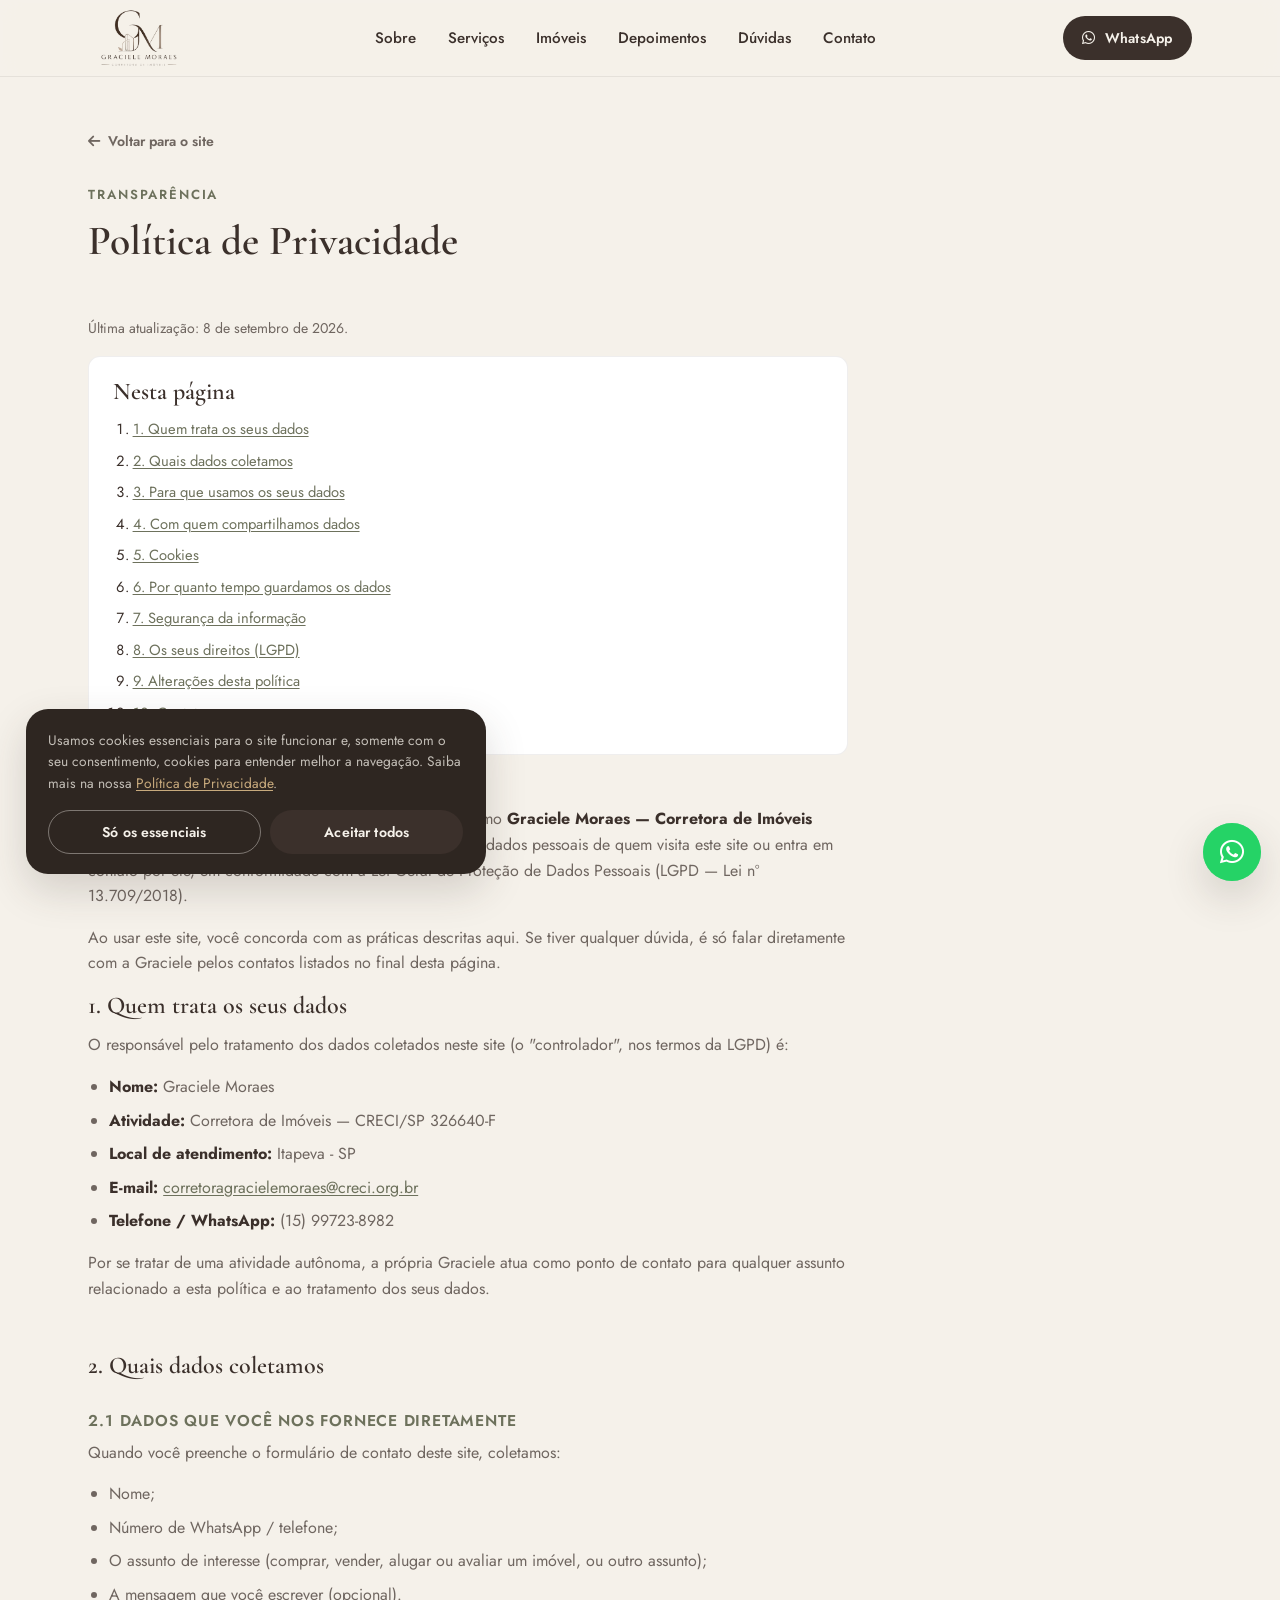
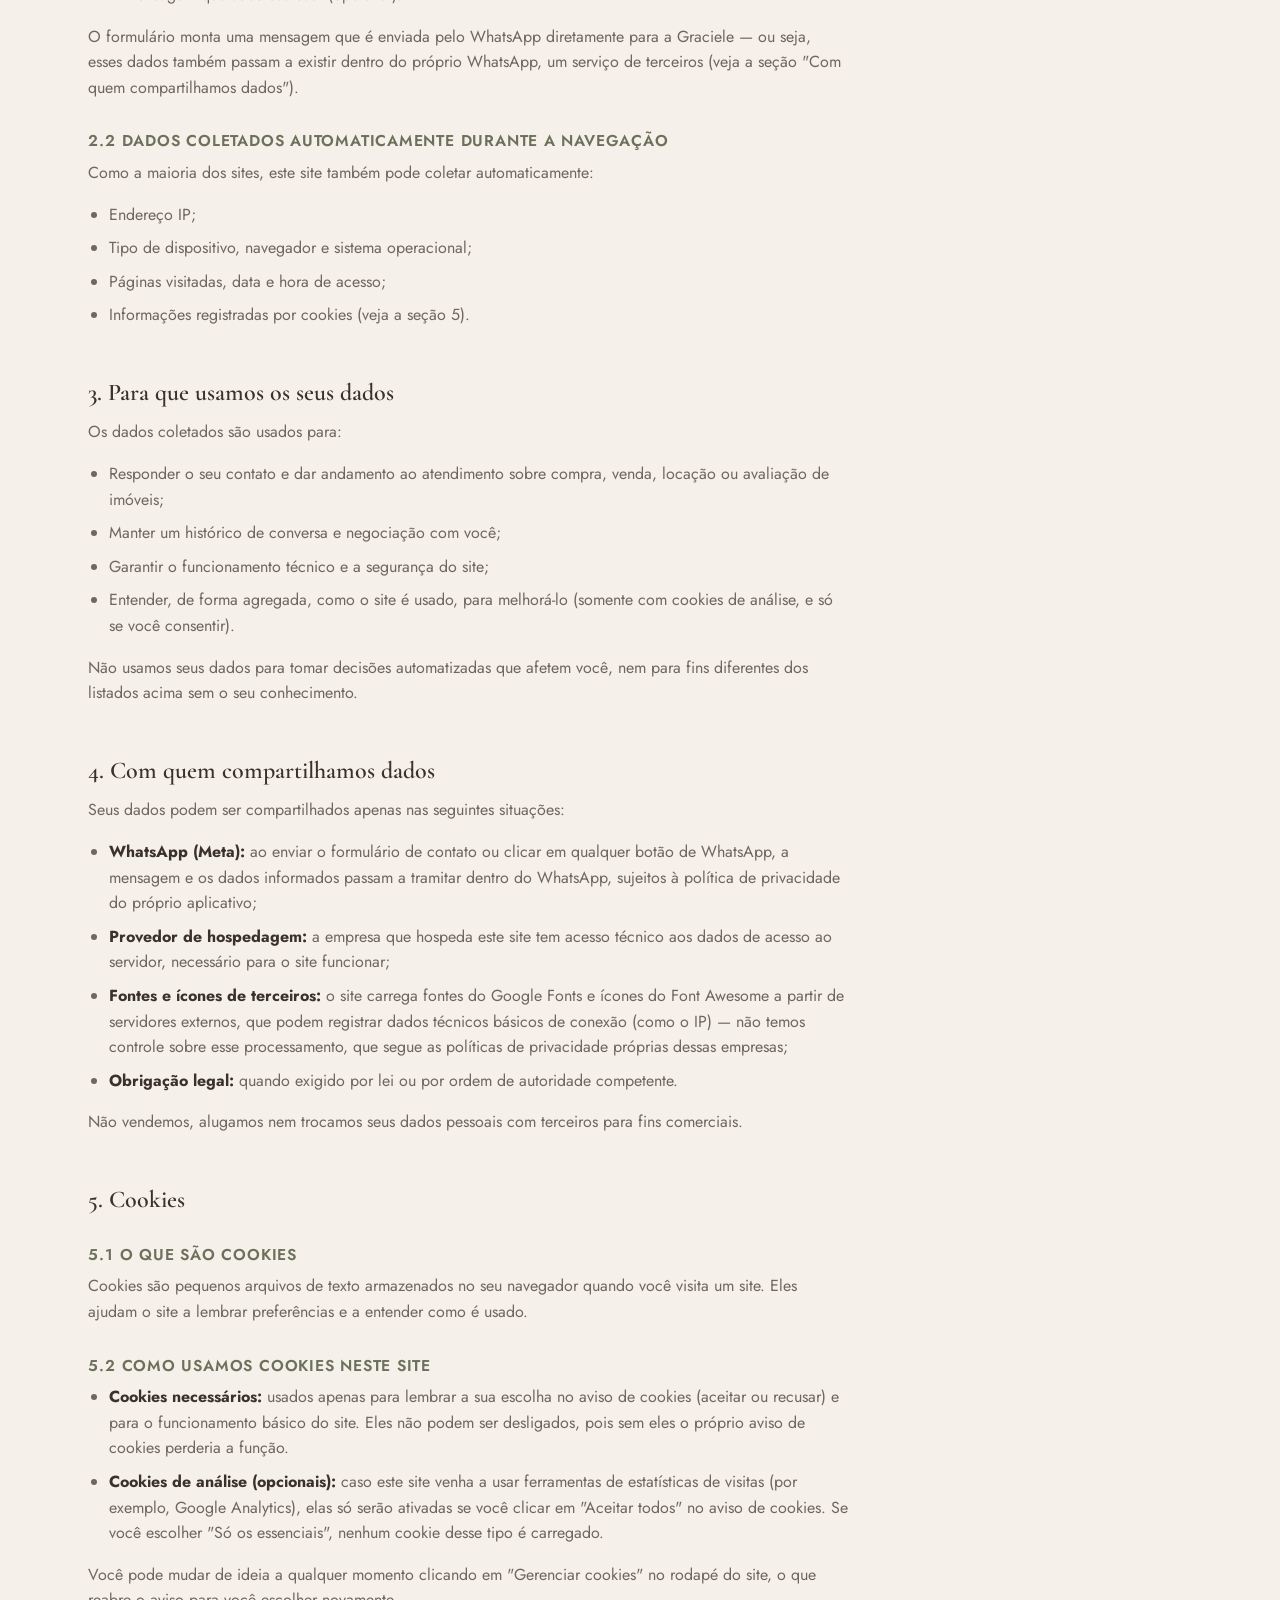
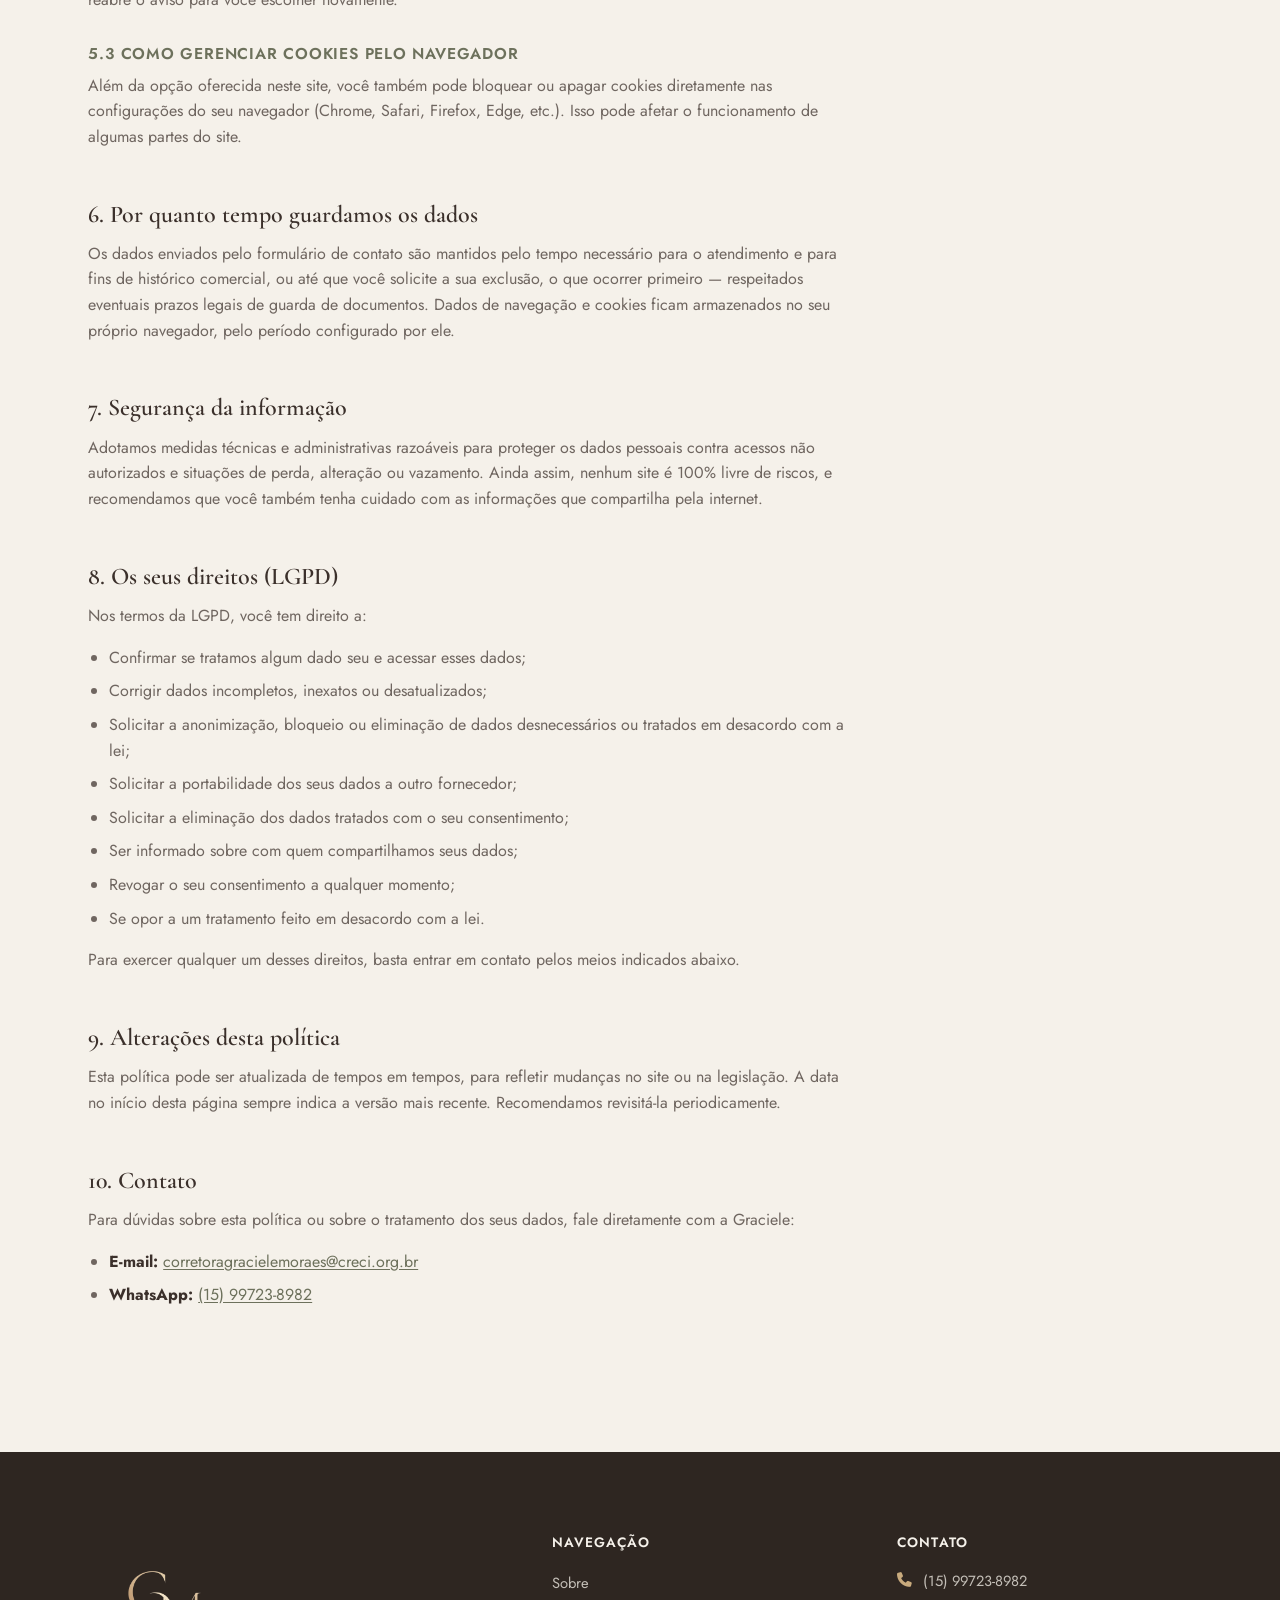
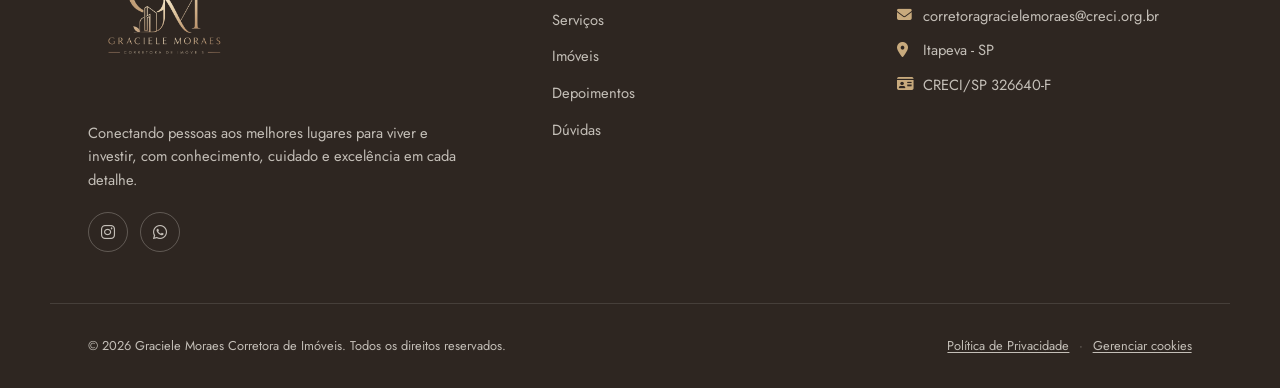
<file: politica-de-privacidade.html>
<!doctype html>
<html lang="pt-BR">
  <head>
    <meta charset="UTF-8" />
    <meta name="viewport" content="width=device-width, initial-scale=1.0" />
    <title>
      Política de Privacidade | Graciele Moraes - Corretora de Imóveis
    </title>
    <meta
      name="description"
      content="Política de Privacidade e uso de cookies do site de Graciele Moraes, Corretora de Imóveis em Itapeva - SP."
    />
    <meta name="theme-color" content="#3B302B" />
    <meta name="robots" content="noindex, follow" />

    <link rel="icon" href="assets/images/favicon.png" type="image/png" />

    <link rel="preconnect" href="https://fonts.googleapis.com" />
    <link rel="preconnect" href="https://fonts.gstatic.com" crossorigin />
    <link
      href="https://fonts.googleapis.com/css2?family=Cormorant+Garamond:ital,wght@0,400;0,500;0,600;0,700;1,500&family=Jost:wght@300;400;500;600;700&display=swap"
      rel="stylesheet"
    />

    <link
      rel="stylesheet"
      href="https://cdnjs.cloudflare.com/ajax/libs/font-awesome/6.5.2/css/all.min.css"
      referrerpolicy="no-referrer"
    />

    <link rel="stylesheet" href="style.css" />
  </head>
  <body>
    <a class="skip-link" href="#conteudo-principal">Pular para o conteúdo</a>

    <header class="header" id="header">
      <div class="container header__inner">
        <a
          href="index.html"
          class="logo"
          aria-label="Graciele Moraes - Página inicial"
        >
          <img
            src="assets/images/logo.png"
            alt="Graciele Moraes Corretora de Imóveis"
            class="logo__img"
            onerror="this.closest('.logo').classList.add('is-placeholder')"
          />
          <span class="logo__placeholder" aria-hidden="true">
            <span class="logo__monogram">GM</span>
            <span class="logo__text">
              <span class="logo__name">Graciele Moraes</span>
              <span class="logo__role">Corretora de Imóveis</span>
            </span>
          </span>
        </a>

        <nav class="nav" id="nav" aria-label="Navegação principal">
          <ul class="nav__list">
            <li><a href="index.html#sobre">Sobre</a></li>
            <li><a href="index.html#servicos">Serviços</a></li>
            <li><a href="index.html#imoveis">Imóveis</a></li>
            <li><a href="index.html#depoimentos">Depoimentos</a></li>
            <li><a href="index.html#faq">Dúvidas</a></li>
            <li><a href="index.html#contato">Contato</a></li>
          </ul>
        </nav>

        <div class="header__actions">
          <a
            href="index.html#contato"
            class="btn btn--primary btn--sm header__cta"
          >
            <i class="fa-brands fa-whatsapp" aria-hidden="true"></i>
            <span>WhatsApp</span>
          </a>
          <button
            class="nav-toggle"
            id="navToggle"
            aria-expanded="false"
            aria-controls="mobileMenu"
            aria-label="Abrir menu"
          >
            <i class="fa-solid fa-bars" aria-hidden="true"></i>
          </button>
        </div>
      </div>
    </header>

    <div class="mobile-menu" id="mobileMenu" hidden>
      <ul class="mobile-menu__list">
        <li><a href="index.html#sobre">Sobre</a></li>
        <li><a href="index.html#servicos">Serviços</a></li>
        <li><a href="index.html#imoveis">Imóveis</a></li>
        <li><a href="index.html#diferenciais">Diferenciais</a></li>
        <li><a href="index.html#depoimentos">Depoimentos</a></li>
        <li><a href="index.html#faq">Dúvidas frequentes</a></li>
        <li><a href="index.html#contato">Contato</a></li>
      </ul>
      <a href="index.html#contato" class="btn btn--primary btn--block">
        <i class="fa-brands fa-whatsapp" aria-hidden="true"></i>
        <span>Falar no WhatsApp</span>
      </a>
    </div>

    <main id="conteudo-principal">
      <section class="page-header">
        <div class="container">
          <a href="index.html" class="page-header__back">
            <i class="fa-solid fa-arrow-left" aria-hidden="true"></i>
            <span>Voltar para o site</span>
          </a>
          <p class="section-kicker">Transparência</p>
          <h1 class="page-header__title">Política de Privacidade</h1>
        </div>
      </section>

      <section class="legal">
        <div class="container">
          <div class="legal__content">
            <p class="legal__meta">
              Última atualização: 8 de setembro de 2026.
            </p>

            <div class="legal__toc" aria-label="Sumário">
              <h2>Nesta página</h2>
              <ol>
                <li><a href="#quem-somos">1. Quem trata os seus dados</a></li>
                <li><a href="#dados-coletados">2. Quais dados coletamos</a></li>
                <li>
                  <a href="#finalidade">3. Para que usamos os seus dados</a>
                </li>
                <li>
                  <a href="#compartilhamento"
                    >4. Com quem compartilhamos dados</a
                  >
                </li>
                <li><a href="#cookies">5. Cookies</a></li>
                <li>
                  <a href="#retencao">6. Por quanto tempo guardamos os dados</a>
                </li>
                <li><a href="#seguranca">7. Segurança da informação</a></li>
                <li><a href="#direitos">8. Os seus direitos (LGPD)</a></li>
                <li><a href="#alteracoes">9. Alterações desta política</a></li>
                <li><a href="#contato-dpo">10. Contato</a></li>
              </ol>
            </div>

            <p>
              Esta Política de Privacidade explica, de forma simples, como
              <strong>Graciele Moraes — Corretora de Imóveis</strong>
              (CRECI/SP 326640-F) coleta, usa, armazena e protege os dados
              pessoais de quem visita este site ou entra em contato por ele, em
              conformidade com a Lei Geral de Proteção de Dados Pessoais (LGPD —
              Lei nº 13.709/2018).
            </p>
            <p>
              Ao usar este site, você concorda com as práticas descritas aqui.
              Se tiver qualquer dúvida, é só falar diretamente com a Graciele
              pelos contatos listados no final desta página.
            </p>

            <h2 id="quem-somos">1. Quem trata os seus dados</h2>
            <p>
              O responsável pelo tratamento dos dados coletados neste site (o
              "controlador", nos termos da LGPD) é:
            </p>
            <ul>
              <li><strong>Nome:</strong> Graciele Moraes</li>
              <li>
                <strong>Atividade:</strong> Corretora de Imóveis — CRECI/SP
                326640-F
              </li>
              <li><strong>Local de atendimento:</strong> Itapeva - SP</li>
              <li>
                <strong>E-mail:</strong>
                <a href="mailto:corretoragracielemoraes@creci.org.br"
                  >corretoragracielemoraes@creci.org.br</a
                >
              </li>
              <li><strong>Telefone / WhatsApp:</strong> (15) 99723-8982</li>
            </ul>
            <p>
              Por se tratar de uma atividade autônoma, a própria Graciele atua
              como ponto de contato para qualquer assunto relacionado a esta
              política e ao tratamento dos seus dados.
            </p>

            <h2 id="dados-coletados">2. Quais dados coletamos</h2>
            <h3>2.1 Dados que você nos fornece diretamente</h3>
            <p>
              Quando você preenche o formulário de contato deste site,
              coletamos:
            </p>
            <ul>
              <li>Nome;</li>
              <li>Número de WhatsApp / telefone;</li>
              <li>
                O assunto de interesse (comprar, vender, alugar ou avaliar um
                imóvel, ou outro assunto);
              </li>
              <li>A mensagem que você escrever (opcional).</li>
            </ul>
            <p>
              O formulário monta uma mensagem que é enviada pelo WhatsApp
              diretamente para a Graciele — ou seja, esses dados também passam a
              existir dentro do próprio WhatsApp, um serviço de terceiros (veja
              a seção "Com quem compartilhamos dados").
            </p>
            <h3>2.2 Dados coletados automaticamente durante a navegação</h3>
            <p>
              Como a maioria dos sites, este site também pode coletar
              automaticamente:
            </p>
            <ul>
              <li>Endereço IP;</li>
              <li>Tipo de dispositivo, navegador e sistema operacional;</li>
              <li>Páginas visitadas, data e hora de acesso;</li>
              <li>Informações registradas por cookies (veja a seção 5).</li>
            </ul>

            <h2 id="finalidade">3. Para que usamos os seus dados</h2>
            <p>Os dados coletados são usados para:</p>
            <ul>
              <li>
                Responder o seu contato e dar andamento ao atendimento sobre
                compra, venda, locação ou avaliação de imóveis;
              </li>
              <li>Manter um histórico de conversa e negociação com você;</li>
              <li>Garantir o funcionamento técnico e a segurança do site;</li>
              <li>
                Entender, de forma agregada, como o site é usado, para
                melhorá-lo (somente com cookies de análise, e só se você
                consentir).
              </li>
            </ul>
            <p>
              Não usamos seus dados para tomar decisões automatizadas que afetem
              você, nem para fins diferentes dos listados acima sem o seu
              conhecimento.
            </p>

            <h2 id="compartilhamento">4. Com quem compartilhamos dados</h2>
            <p>
              Seus dados podem ser compartilhados apenas nas seguintes
              situações:
            </p>
            <ul>
              <li>
                <strong>WhatsApp (Meta):</strong> ao enviar o formulário de
                contato ou clicar em qualquer botão de WhatsApp, a mensagem e os
                dados informados passam a tramitar dentro do WhatsApp, sujeitos
                à política de privacidade do próprio aplicativo;
              </li>
              <li>
                <strong>Provedor de hospedagem:</strong> a empresa que hospeda
                este site tem acesso técnico aos dados de acesso ao servidor,
                necessário para o site funcionar;
              </li>
              <li>
                <strong>Fontes e ícones de terceiros:</strong> o site carrega
                fontes do Google Fonts e ícones do Font Awesome a partir de
                servidores externos, que podem registrar dados técnicos básicos
                de conexão (como o IP) — não temos controle sobre esse
                processamento, que segue as políticas de privacidade próprias
                dessas empresas;
              </li>
              <li>
                <strong>Obrigação legal:</strong> quando exigido por lei ou por
                ordem de autoridade competente.
              </li>
            </ul>
            <p>
              Não vendemos, alugamos nem trocamos seus dados pessoais com
              terceiros para fins comerciais.
            </p>

            <h2 id="cookies">5. Cookies</h2>
            <h3>5.1 O que são cookies</h3>
            <p>
              Cookies são pequenos arquivos de texto armazenados no seu
              navegador quando você visita um site. Eles ajudam o site a lembrar
              preferências e a entender como é usado.
            </p>
            <h3>5.2 Como usamos cookies neste site</h3>
            <ul>
              <li>
                <strong>Cookies necessários:</strong> usados apenas para lembrar
                a sua escolha no aviso de cookies (aceitar ou recusar) e para o
                funcionamento básico do site. Eles não podem ser desligados,
                pois sem eles o próprio aviso de cookies perderia a função.
              </li>
              <li>
                <strong>Cookies de análise (opcionais):</strong> caso este site
                venha a usar ferramentas de estatísticas de visitas (por
                exemplo, Google Analytics), elas só serão ativadas se você
                clicar em "Aceitar todos" no aviso de cookies. Se você escolher
                "Só os essenciais", nenhum cookie desse tipo é carregado.
              </li>
            </ul>
            <p>
              Você pode mudar de ideia a qualquer momento clicando em "Gerenciar
              cookies" no rodapé do site, o que reabre o aviso para você
              escolher novamente.
            </p>
            <h3>5.3 Como gerenciar cookies pelo navegador</h3>
            <p>
              Além da opção oferecida neste site, você também pode bloquear ou
              apagar cookies diretamente nas configurações do seu navegador
              (Chrome, Safari, Firefox, Edge, etc.). Isso pode afetar o
              funcionamento de algumas partes do site.
            </p>

            <h2 id="retencao">6. Por quanto tempo guardamos os dados</h2>
            <p>
              Os dados enviados pelo formulário de contato são mantidos pelo
              tempo necessário para o atendimento e para fins de histórico
              comercial, ou até que você solicite a sua exclusão, o que ocorrer
              primeiro — respeitados eventuais prazos legais de guarda de
              documentos. Dados de navegação e cookies ficam armazenados no seu
              próprio navegador, pelo período configurado por ele.
            </p>

            <h2 id="seguranca">7. Segurança da informação</h2>
            <p>
              Adotamos medidas técnicas e administrativas razoáveis para
              proteger os dados pessoais contra acessos não autorizados e
              situações de perda, alteração ou vazamento. Ainda assim, nenhum
              site é 100% livre de riscos, e recomendamos que você também tenha
              cuidado com as informações que compartilha pela internet.
            </p>

            <h2 id="direitos">8. Os seus direitos (LGPD)</h2>
            <p>Nos termos da LGPD, você tem direito a:</p>
            <ul>
              <li>
                Confirmar se tratamos algum dado seu e acessar esses dados;
              </li>
              <li>Corrigir dados incompletos, inexatos ou desatualizados;</li>
              <li>
                Solicitar a anonimização, bloqueio ou eliminação de dados
                desnecessários ou tratados em desacordo com a lei;
              </li>
              <li>
                Solicitar a portabilidade dos seus dados a outro fornecedor;
              </li>
              <li>
                Solicitar a eliminação dos dados tratados com o seu
                consentimento;
              </li>
              <li>Ser informado sobre com quem compartilhamos seus dados;</li>
              <li>Revogar o seu consentimento a qualquer momento;</li>
              <li>Se opor a um tratamento feito em desacordo com a lei.</li>
            </ul>
            <p>
              Para exercer qualquer um desses direitos, basta entrar em contato
              pelos meios indicados abaixo.
            </p>

            <h2 id="alteracoes">9. Alterações desta política</h2>
            <p>
              Esta política pode ser atualizada de tempos em tempos, para
              refletir mudanças no site ou na legislação. A data no início desta
              página sempre indica a versão mais recente. Recomendamos
              revisitá-la periodicamente.
            </p>

            <h2 id="contato-dpo">10. Contato</h2>
            <p>
              Para dúvidas sobre esta política ou sobre o tratamento dos seus
              dados, fale diretamente com a Graciele:
            </p>
            <ul>
              <li>
                <strong>E-mail:</strong>
                <a href="mailto:corretoragracielemoraes@creci.org.br"
                  >corretoragracielemoraes@creci.org.br</a
                >
              </li>
              <li>
                <strong>WhatsApp:</strong>
                <a
                  href="https://wa.me/5515997238982"
                  target="_blank"
                  rel="noopener"
                  >(15) 99723-8982</a
                >
              </li>
            </ul>
          </div>
        </div>
      </section>
    </main>

    <footer class="footer">
      <div class="container footer__grid">
        <div class="footer__brand">
          <a
            href="index.html"
            class="logo logo--footer"
            aria-label="Graciele Moraes - Página inicial"
          >
            <img
              src="assets/images/logo-clara.png"
              alt="Graciele Moraes Corretora de Imóveis"
              class="logo__img"
              onerror="this.closest('.logo').classList.add('is-placeholder')"
            />
            <span class="logo__placeholder" aria-hidden="true">
              <span class="logo__monogram">GM</span>
              <span class="logo__text">
                <span class="logo__name">Graciele Moraes</span>
                <span class="logo__role">Corretora de Imóveis</span>
              </span>
            </span>
          </a>
          <p>
            Conectando pessoas aos melhores lugares para viver e investir, com
            conhecimento, cuidado e excelência em cada detalhe.
          </p>
          <div class="footer__social">
            <a
              href="https://instagram.com/corretoragracielemoraes"
              target="_blank"
              rel="noopener"
              aria-label="Instagram"
              ><i class="fa-brands fa-instagram" aria-hidden="true"></i
            ></a>
            <a
              href="https://wa.me/5515900000000"
              target="_blank"
              rel="noopener"
              aria-label="WhatsApp"
              ><i class="fa-brands fa-whatsapp" aria-hidden="true"></i
            ></a>
          </div>
        </div>

        <nav class="footer__links" aria-label="Links do rodapé">
          <h4>Navegação</h4>
          <ul>
            <li><a href="index.html#sobre">Sobre</a></li>
            <li><a href="index.html#servicos">Serviços</a></li>
            <li><a href="index.html#imoveis">Imóveis</a></li>
            <li><a href="index.html#depoimentos">Depoimentos</a></li>
            <li><a href="index.html#faq">Dúvidas</a></li>
          </ul>
        </nav>

        <div class="footer__contact">
          <h4>Contato</h4>
          <ul>
            <li>
              <i class="fa-solid fa-phone" aria-hidden="true"></i> (15)
              99723-8982
            </li>
            <li>
              <i class="fa-solid fa-envelope" aria-hidden="true"></i>
              corretoragracielemoraes@creci.org.br
            </li>
            <li>
              <i class="fa-solid fa-location-dot" aria-hidden="true"></i>
              Itapeva - SP
            </li>
            <li>
              <i class="fa-solid fa-id-card" aria-hidden="true"></i> CRECI/SP
              326640-F
            </li>
          </ul>
        </div>
      </div>

      <div class="container footer__bottom">
        <p>
          &copy; <span id="anoAtual"></span> Graciele Moraes Corretora de
          Imóveis. Todos os direitos reservados.
        </p>
        <nav class="footer__legal" aria-label="Links legais">
          <a href="politica-de-privacidade.html">Política de Privacidade</a>
          <span class="footer__legal-divider" aria-hidden="true">·</span>
          <a href="#" data-cookie-settings>Gerenciar cookies</a>
        </nav>
      </div>
    </footer>

    <a
      href="https://wa.me/5515900000000"
      class="fab-whatsapp"
      target="_blank"
      rel="noopener"
      aria-label="Falar no WhatsApp"
    >
      <i class="fa-brands fa-whatsapp" aria-hidden="true"></i>
    </a>

    <button
      class="back-to-top"
      id="backToTop"
      aria-label="Voltar ao topo"
      hidden
    >
      <i class="fa-solid fa-arrow-up" aria-hidden="true"></i>
    </button>

    <script src="script.js"></script>
  </body>
</html>
</file>
<file: style.css>
:root {
  --color-primary: #3b302b;
  --color-primary-600: #2e2621;
  --color-primary-300: #5c4c43;

  --color-bg: #f5f1ea;
  --color-bg-alt: #ffffff;

  --color-secondary: #b5a493;
  --color-secondary-tint: #eae1d5;

  --color-support: #6d715c;
  --color-support-tint: #e1e4d8;

  --color-highlight: #c8aa7d;
  --color-highlight-light: #efe1cb;

  --color-whatsapp: #25d366;
  --color-whatsapp-dark: #1ebe59;

  --color-text: var(--color-primary);
  --color-text-soft: rgba(59, 48, 43, 0.72);
  --color-text-faint: rgba(59, 48, 43, 0.52);
  --color-text-on-dark: #f5f1ea;
  --color-text-on-dark-soft: rgba(245, 241, 234, 0.75);
  --color-border: rgba(59, 48, 43, 0.14);
  --color-border-light: rgba(59, 48, 43, 0.08);

  --font-display: "Cormorant Garamond", Georgia, "Times New Roman", serif;
  --font-body: "Jost", "Segoe UI", system-ui, -apple-system, sans-serif;

  --space-2xs: 0.4rem;
  --space-xs: 0.8rem;
  --space-sm: 1.2rem;
  --space-md: 2rem;
  --space-lg: 3.2rem;
  --space-xl: 5.2rem;
  --space-2xl: 8rem;

  --radius-sm: 4px;
  --radius-md: 12px;
  --radius-lg: 22px;
  --radius-pill: 999px;

  --shadow-soft: 0 8px 24px rgba(59, 48, 43, 0.1);
  --shadow-strong: 0 16px 40px rgba(59, 48, 43, 0.18);

  --container-width: 1180px;
  --header-height: 76px;

  --ease: cubic-bezier(0.16, 1, 0.3, 1);
}

*,
*::before,
*::after {
  box-sizing: border-box;
}

html {
  scroll-behavior: smooth;
  scroll-padding-top: calc(var(--header-height) + 12px);
}

body,
h1,
h2,
h3,
h4,
p,
ul,
ol,
figure,
blockquote {
  margin: 0;
}

ul {
  padding: 0;
  list-style: none;
}

img {
  max-width: 100%;
  display: block;
}

a {
  color: inherit;
  text-decoration: none;
}

button {
  font: inherit;
  color: inherit;
  background: none;
  border: 0;
  cursor: pointer;
}

input,
select,
textarea {
  font: inherit;
  color: inherit;
}

body {
  font-family: var(--font-body);
  background: var(--color-bg);
  color: var(--color-text);
  line-height: 1.6;
  font-weight: 400;
  -webkit-font-smoothing: antialiased;
  overflow-x: hidden;
}

@media (prefers-reduced-motion: reduce) {
  html {
    scroll-behavior: auto;
  }
  *,
  *::before,
  *::after {
    animation-duration: 0.001ms !important;
    animation-iteration-count: 1 !important;
    transition-duration: 0.001ms !important;
    scroll-behavior: auto !important;
  }
}

a:focus-visible,
button:focus-visible,
input:focus-visible,
select:focus-visible,
textarea:focus-visible {
  outline: 2px solid var(--color-highlight);
  outline-offset: 3px;
  border-radius: var(--radius-sm);
}

.skip-link {
  position: absolute;
  left: -9999px;
  top: 0;
  background: var(--color-primary);
  color: var(--color-text-on-dark);
  padding: 0.8rem 1.4rem;
  z-index: 999;
  border-radius: 0 0 var(--radius-sm) 0;
}
.skip-link:focus {
  left: 0;
}

.container {
  width: 100%;
  max-width: var(--container-width);
  margin-inline: auto;
  padding-inline: 1.4rem;
}

section {
  padding-block: var(--space-xl);
}

@media (min-width: 720px) {
  .container {
    padding-inline: 2.4rem;
  }
  section {
    padding-block: var(--space-2xl);
  }
}

h1,
h2,
h3,
h4 {
  font-family: var(--font-display);
  font-weight: 600;
  line-height: 1.15;
  color: var(--color-primary);
}

.section-head {
  max-width: 640px;
  margin-bottom: var(--space-lg);
}

.section-head--light .section-title,
.section-head--light .section-subtitle,
.section-head--light .section-kicker {
  color: var(--color-text-on-dark);
}

.section-kicker {
  font-family: var(--font-body);
  font-size: 0.82rem;
  font-weight: 600;
  letter-spacing: 0.14em;
  text-transform: uppercase;
  color: var(--color-support);
  margin-bottom: var(--space-xs);
}

.section-kicker--light {
  color: var(--color-highlight);
}

.section-title {
  font-size: clamp(1.9rem, 5vw, 2.7rem);
  margin-bottom: var(--space-sm);
}

.section-title em {
  font-style: italic;
  color: var(--color-support);
}

.section-subtitle {
  font-size: 1.05rem;
  color: var(--color-text-soft);
  max-width: 46ch;
}

.btn {
  display: inline-flex;
  align-items: center;
  justify-content: center;
  gap: 0.6rem;
  padding: 0.95rem 1.7rem;
  border-radius: var(--radius-pill);
  font-family: var(--font-body);
  font-weight: 600;
  font-size: 0.98rem;
  letter-spacing: 0.01em;
  border: 1.5px solid transparent;
  transition:
    transform 0.22s var(--ease),
    background-color 0.22s var(--ease),
    border-color 0.22s var(--ease),
    box-shadow 0.22s var(--ease);
  white-space: nowrap;
  min-height: 48px;
}

.btn i {
  font-size: 1.05em;
}

.btn:active {
  transform: scale(0.98);
}

.btn--primary {
  background: var(--color-primary);
  color: var(--color-text-on-dark);
}
.btn--primary:hover {
  background: var(--color-primary-600);
}

.btn--whatsapp {
  background: var(--color-whatsapp);
  color: #ffffff;
  box-shadow: 0 10px 24px rgba(37, 211, 102, 0.28);
}
.btn--whatsapp:hover {
  background: var(--color-whatsapp-dark);
}

.btn--outline {
  background: transparent;
  border-color: var(--color-primary);
  color: var(--color-primary);
}
.btn--outline:hover {
  background: var(--color-primary);
  color: var(--color-text-on-dark);
}

.btn--outline-light {
  background: transparent;
  border-color: rgba(245, 241, 234, 0.65);
  color: var(--color-text-on-dark);
}
.btn--outline-light:hover {
  background: rgba(245, 241, 234, 0.14);
  border-color: #fff;
}

.btn--sm {
  padding: 0.6rem 1.15rem;
  font-size: 0.88rem;
  min-height: 40px;
}
.btn--lg {
  padding: 1.05rem 2rem;
  font-size: 1.02rem;
}
.btn--block {
  width: 100%;
}

.header__cta {
  display: none;
}
@media (min-width: 640px) {
  .header__cta {
    display: inline-flex;
  }
}

.logo {
  display: inline-flex;
  align-items: center;
  margin-top: 10px;
  gap: 0.7rem;
}

.logo__img {
  height: 100px;
  width: auto;
}

.logo__placeholder {
  display: none;
  align-items: center;
  gap: 0.65rem;
}
.logo.is-placeholder .logo__img {
  display: none;
}
.logo.is-placeholder .logo__placeholder {
  display: inline-flex;
}

.logo__monogram {
  font-family: var(--font-display);
  font-size: 1.9rem;
  font-weight: 600;
  color: var(--color-primary);
  border: 1.5px solid var(--color-highlight);
  border-radius: 50%;
  width: 46px;
  height: 46px;
  display: inline-flex;
  align-items: center;
  justify-content: center;
  flex-shrink: 0;
}

.logo__text {
  display: flex;
  flex-direction: column;
  line-height: 1.15;
}
.logo__name {
  font-family: var(--font-display);
  font-weight: 600;
  font-size: 1.18rem;
  color: var(--color-primary);
}
.logo__role {
  font-size: 0.6rem;
  letter-spacing: 0.16em;
  text-transform: uppercase;
  color: var(--color-support);
}

.logo--footer .logo__monogram {
  border-color: var(--color-highlight);
  color: var(--color-text-on-dark);
}
.logo--footer .logo__name {
  color: var(--color-text-on-dark);
}
.logo--footer .logo__role {
  color: var(--color-highlight);
}
.logo--footer .logo__img {
  height: 150px;
}

.header {
  position: sticky;
  top: 0;
  z-index: 100;
  background: rgba(245, 241, 234, 0.92);
  backdrop-filter: saturate(160%) blur(10px);
  border-bottom: 1px solid var(--color-border-light);
  transition: box-shadow 0.25s var(--ease);
}

.header.is-scrolled {
  box-shadow: var(--shadow-soft);
}

.header__inner {
  display: flex;
  align-items: center;
  justify-content: space-between;
  height: var(--header-height);
}

.nav {
  display: none;
}
@media (min-width: 900px) {
  .nav {
    display: block;
  }
}
.nav__list {
  display: flex;
  gap: var(--space-md);
}
.nav__list a {
  font-size: 0.95rem;
  font-weight: 500;
  color: var(--color-text);
  position: relative;
  padding-block: 0.4rem;
}
.nav__list a::after {
  content: "";
  position: absolute;
  left: 0;
  right: 0;
  bottom: 0;
  height: 2px;
  background: var(--color-highlight);
  transform: scaleX(0);
  transform-origin: right;
  transition: transform 0.25s var(--ease);
}
.nav__list a:hover::after {
  transform: scaleX(1);
  transform-origin: left;
}

.header__actions {
  display: flex;
  align-items: center;
  gap: 0.9rem;
}

.nav-toggle {
  display: inline-flex;
  align-items: center;
  justify-content: center;
  width: 44px;
  height: 44px;
  font-size: 1.3rem;
  border-radius: var(--radius-sm);
}
@media (min-width: 900px) {
  .nav-toggle {
    display: none;
  }
}

.mobile-menu {
  position: fixed;
  inset: var(--header-height) 0 0 0;
  background: var(--color-bg);
  padding: var(--space-md) 1.4rem;
  overflow-y: auto;
  z-index: 99;
}
.mobile-menu[hidden] {
  display: none;
}

.mobile-menu__list {
  display: flex;
  flex-direction: column;
  margin-bottom: var(--space-lg);
}
.mobile-menu__list li {
  border-bottom: 1px solid var(--color-border-light);
}
.mobile-menu__list a {
  display: block;
  padding: 1.05rem 0.2rem;
  font-family: var(--font-display);
  font-size: 1.35rem;
  font-weight: 500;
}

.hero {
  position: relative;
  min-height: 86svh;
  display: flex;
  align-items: center;
  color: var(--color-text-on-dark);
  overflow: hidden;
  isolation: isolate;
}

.hero__bg {
  position: absolute;
  inset: 0;
  background-color: var(--color-primary);
  background-image:
    linear-gradient(
      to top right,
      rgba(18, 14, 12, 0.92) 0%,
      rgba(18, 14, 12, 0.6) 42%,
      rgba(18, 14, 12, 0.28) 78%
    ),
    linear-gradient(rgba(18, 14, 12, 0.22), rgba(18, 14, 12, 0.22)),
    var(--hero-image, none);
  background-size: cover;
  background-position: center;
  z-index: -2;
}

.hero__overlay {
  position: absolute;
  inset: 0;
  background: radial-gradient(
    circle at 15% 20%,
    rgba(200, 170, 125, 0.16),
    transparent 45%
  );
  z-index: -1;
}

.hero__kicker,
.hero__title,
.hero__subtitle {
  text-shadow: 0 2px 16px rgba(0, 0, 0, 0.45);
}

.hero__content {
  padding-block: var(--space-xl) var(--space-lg);
}

.hero__kicker {
  font-size: 0.85rem;
  font-weight: 600;
  letter-spacing: 0.14em;
  text-transform: uppercase;
  color: var(--color-highlight);
  margin-bottom: var(--space-sm);
}

.hero__title {
  font-size: clamp(2.3rem, 7vw, 3.8rem);
  color: var(--color-text-on-dark);
  max-width: 15ch;
  margin-bottom: var(--space-sm);
}

.hero__subtitle {
  font-size: 1.1rem;
  color: var(--color-text-on-dark-soft);
  max-width: 46ch;
  margin-bottom: var(--space-lg);
}

.hero__actions {
  display: flex;
  flex-wrap: wrap;
  gap: 1rem;
}

.hero__scroll {
  position: absolute;
  bottom: 1.6rem;
  left: 50%;
  transform: translateX(-50%);
  width: 40px;
  height: 40px;
  border: 1.5px solid rgba(245, 241, 234, 0.5);
  border-radius: 50%;
  display: inline-flex;
  align-items: center;
  justify-content: center;
  color: var(--color-text-on-dark);
  animation: bob 2.4s ease-in-out infinite;
}
@media (max-width: 480px) {
  .hero__scroll {
    display: none;
  }
}

@keyframes bob {
  0%,
  100% {
    transform: translate(-50%, 0);
  }
  50% {
    transform: translate(-50%, 6px);
  }
}

.hero__content > * {
  animation: heroFade 0.9s var(--ease) both;
}
.hero__kicker {
  animation-delay: 0.05s;
}
.hero__title {
  animation-delay: 0.15s;
}
.hero__subtitle {
  animation-delay: 0.28s;
}
.hero__actions {
  animation-delay: 0.4s;
}

@keyframes heroFade {
  from {
    opacity: 0;
    transform: translateY(16px);
  }
  to {
    opacity: 1;
    transform: translateY(0);
  }
}

.trust {
  background: var(--color-primary);
  color: var(--color-text-on-dark);
  padding-block: var(--space-lg);
}

.trust__grid {
  display: grid;
  grid-template-columns: repeat(2, 1fr);
  gap: var(--space-md) var(--space-sm);
  text-align: center;
}
@media (min-width: 720px) {
  .trust__grid {
    grid-template-columns: repeat(4, 1fr);
  }
}

.trust__item {
  display: flex;
  flex-direction: column;
  align-items: center;
  gap: 0.35rem;
}
.trust__item i {
  color: var(--color-highlight);
  font-size: 1.5rem;
  margin-bottom: 0.3rem;
}
.trust__number {
  font-family: var(--font-display);
  font-size: clamp(1.9rem, 5vw, 2.6rem);
  font-weight: 600;
  line-height: 1;
}
.trust__label {
  font-size: 0.85rem;
  color: var(--color-text-on-dark-soft);
  max-width: 16ch;
}

.about__grid {
  display: grid;
  gap: var(--space-lg);
  align-items: start;
}
@media (min-width: 860px) {
  .about__grid {
    grid-template-columns: 0.85fr 1.15fr;
    gap: var(--space-xl);
  }
}

.about__photo {
  position: relative;
  border-radius: var(--radius-lg);
  overflow: hidden;
  aspect-ratio: 4 / 5;
  background: var(--color-secondary-tint);
  border: 1px solid var(--color-border-light);
}
.about__photo img {
  width: 100%;
  height: 100%;
  object-fit: cover;
}
.about__photo.is-placeholder img {
  display: none;
}

.about__photo-placeholder {
  display: none;
  position: absolute;
  inset: 0;
  flex-direction: column;
  align-items: center;
  justify-content: center;
  gap: 0.6rem;
  color: var(--color-support);
  background: linear-gradient(
    150deg,
    var(--color-secondary-tint),
    var(--color-support-tint)
  );
}
.about__photo.is-placeholder .about__photo-placeholder {
  display: flex;
}
.about__photo-placeholder i {
  font-size: 3.2rem;
  opacity: 0.6;
}
.about__photo-placeholder span {
  font-size: 0.85rem;
}

.about__badge {
  position: absolute;
  left: 1.1rem;
  bottom: 1.1rem;
  background: var(--color-bg-alt);
  color: var(--color-primary);
  padding: 0.6rem 1rem;
  border-radius: var(--radius-pill);
  font-size: 0.82rem;
  font-weight: 600;
  display: inline-flex;
  align-items: center;
  gap: 0.5rem;
  box-shadow: var(--shadow-soft);
}
.about__badge i {
  color: var(--color-highlight);
}

.about__text {
  color: var(--color-text-soft);
  margin-bottom: var(--space-sm);
  max-width: 56ch;
}

.tag-list {
  display: flex;
  flex-wrap: wrap;
  gap: 0.6rem;
  margin-block: var(--space-sm) var(--space-md);
}
.tag-list li {
  display: inline-flex;
  align-items: center;
  gap: 0.5rem;
  padding: 0.5rem 0.9rem;
  border-radius: var(--radius-pill);
  background: var(--color-secondary-tint);
  color: var(--color-primary);
  font-size: 0.85rem;
  font-weight: 500;
}
.tag-list i {
  color: var(--color-support);
  font-size: 0.9rem;
}

.about__quote {
  font-family: var(--font-display);
  font-style: italic;
  font-size: 1.35rem;
  color: var(--color-support);
  border-left: 3px solid var(--color-highlight);
  padding-left: 1.1rem;
  max-width: 42ch;
}

.services {
  background: var(--color-bg-alt);
}

.services__grid {
  display: grid;
  gap: 1.2rem;
  grid-template-columns: 1fr;
}
@media (min-width: 620px) {
  .services__grid {
    grid-template-columns: repeat(2, 1fr);
  }
}
@media (min-width: 980px) {
  .services__grid {
    grid-template-columns: repeat(3, 1fr);
  }
}

.service-card {
  padding: var(--space-md);
  border: 1px solid var(--color-border-light);
  border-radius: var(--radius-md);
  transition:
    border-color 0.25s var(--ease),
    transform 0.25s var(--ease);
}
.service-card:hover {
  border-color: var(--color-highlight);
  transform: translateY(-3px);
}

.service-card i {
  font-size: 1.6rem;
  color: var(--color-highlight);
  margin-bottom: var(--space-sm);
}
.service-card h3 {
  font-size: 1.25rem;
  margin-bottom: 0.5rem;
}
.service-card p {
  color: var(--color-text-soft);
  font-size: 0.95rem;
}

.properties__scroller {
  display: flex;
  gap: 1.2rem;
  overflow-x: auto;
  scroll-snap-type: x mandatory;
  padding-inline: 1.4rem;
  padding-bottom: 0.6rem;
  scrollbar-width: thin;
  scrollbar-color: var(--color-secondary) transparent;
}
@media (min-width: 720px) {
  .properties__scroller {
    padding-inline: 2.4rem;
  }
}

@media (min-width: 1100px) {
  .properties__scroller {
    max-width: var(--container-width);
    margin-inline: auto;
    overflow: visible;
    display: grid;
    grid-template-columns: repeat(3, 1fr);
    padding-inline: 2.4rem;
  }
}

.property-card {
  flex: 0 0 82%;
  scroll-snap-align: start;
  background: var(--color-bg-alt);
  border: 1px solid var(--color-border-light);
  border-radius: var(--radius-md);
  overflow: hidden;
  display: flex;
  flex-direction: column;
}
.property-card[hidden] {
  display: none;
}
@media (min-width: 560px) {
  .property-card {
    flex-basis: 60%;
  }
}
@media (min-width: 900px) {
  .property-card {
    flex-basis: 34%;
  }
}
@media (min-width: 1100px) {
  .property-card {
    flex-basis: auto;
  }
}

.property-photo {
  position: relative;
  aspect-ratio: 4 / 3;
  min-height: 0;
  overflow: hidden;
  background: var(--color-secondary-tint);
}
.property-photo img {
  width: 100%;
  height: 100%;
  object-fit: cover;
}
.property-photo.is-placeholder img {
  display: none;
}

.property-photo__placeholder {
  display: none;
  position: absolute;
  inset: 0;
  flex-direction: column;
  align-items: center;
  justify-content: center;
  gap: 0.5rem;
  color: var(--color-support);
}
.property-photo.is-placeholder .property-photo__placeholder {
  display: flex;
}
.property-photo__placeholder i {
  font-size: 2.4rem;
  opacity: 0.55;
}
.property-photo__placeholder span {
  font-size: 0.78rem;
}

.property-photo__tag {
  position: absolute;
  top: 0.9rem;
  left: 0.9rem;
  background: var(--color-primary);
  color: var(--color-text-on-dark);
  font-size: 0.72rem;
  font-weight: 600;
  letter-spacing: 0.04em;
  text-transform: uppercase;
  padding: 0.4rem 0.75rem;
  border-radius: var(--radius-pill);
}

.property-body {
  padding: 1.3rem;
  display: flex;
  flex-direction: column;
  gap: 0.6rem;
  flex: 1;
}

.property-location {
  display: flex;
  align-items: center;
  gap: 0.4rem;
  font-size: 0.82rem;
  color: var(--color-text-faint);
}
.property-location i {
  color: var(--color-support);
}

.property-title {
  font-size: 1.2rem;
}

.property-price {
  font-family: var(--font-display);
  font-size: 1.4rem;
  font-weight: 600;
  color: var(--color-support);
}

.property-features {
  display: flex;
  gap: 0.9rem;
  flex-wrap: wrap;
  font-size: 0.82rem;
  color: var(--color-text-soft);
  padding-block: 0.3rem;
  border-top: 1px solid var(--color-border-light);
  margin-top: auto;
}
.property-features span {
  display: inline-flex;
  align-items: center;
  gap: 0.35rem;
  padding-top: 0.6rem;
}
.property-features i {
  color: var(--color-highlight);
}

.property-cta {
  margin-top: 0.4rem;
  display: inline-flex;
  align-items: center;
  justify-content: center;
  gap: 0.5rem;
  padding: 0.7rem 1rem;
  border-radius: var(--radius-pill);
  border: 1.5px solid var(--color-primary);
  font-size: 0.88rem;
  font-weight: 600;
  transition:
    background-color 0.22s var(--ease),
    color 0.22s var(--ease);
}
.property-cta:hover {
  background: var(--color-primary);
  color: var(--color-text-on-dark);
}

.property-actions {
  display: flex;
  flex-direction: column;
  gap: 0.6rem;
  margin-top: 0.4rem;
}
.property-actions .property-cta {
  margin-top: 0;
}
.property-cta--outline {
  background: transparent;
  border-color: var(--color-border);
  color: var(--color-text);
}
.property-cta--outline:hover {
  background: var(--color-secondary-tint);
  color: var(--color-primary);
}

.properties__footer {
  display: flex;
  justify-content: center;
  margin-top: var(--space-lg);
}

.page-header {
  padding-block: var(--space-lg) var(--space-md);
}

.page-header__back {
  display: inline-flex;
  align-items: center;
  gap: 0.5rem;
  font-size: 0.88rem;
  font-weight: 600;
  color: var(--color-text-soft);
  margin-bottom: var(--space-md);
}
.page-header__back:hover {
  color: var(--color-primary);
}

.page-header__title {
  font-size: clamp(1.9rem, 5vw, 2.6rem);
  margin-bottom: var(--space-sm);
}

.property-filter {
  display: flex;
  flex-wrap: wrap;
  gap: 0.6rem;
  margin-top: var(--space-md);
}
.property-filter button {
  padding: 0.6rem 1.2rem;
  border-radius: var(--radius-pill);
  border: 1.5px solid var(--color-border);
  font-size: 0.88rem;
  font-weight: 600;
  color: var(--color-text-soft);
  transition:
    background-color 0.2s var(--ease),
    color 0.2s var(--ease),
    border-color 0.2s var(--ease);
}
.property-filter button:hover {
  border-color: var(--color-primary);
  color: var(--color-primary);
}
.property-filter button.is-active {
  background: var(--color-primary);
  border-color: var(--color-primary);
  color: var(--color-text-on-dark);
}

.properties--full {
  padding-top: 0;
}

.properties__full-grid {
  display: grid;
  gap: 1.4rem;
  grid-template-columns: 1fr;
  padding-inline: 1.4rem;
  max-width: var(--container-width);
  margin-inline: auto;
}
@media (min-width: 620px) {
  .properties__full-grid {
    grid-template-columns: repeat(2, 1fr);
  }
}
@media (min-width: 980px) {
  .properties__full-grid {
    grid-template-columns: repeat(3, 1fr);
    padding-inline: 2.4rem;
  }
}
@media (min-width: 720px) {
  .properties__full-grid {
    padding-inline: 2.4rem;
  }
}

.properties__full-grid .property-card {
  flex-basis: auto;
  width: 100%;
}

.properties__status {
  width: 100%;
  text-align: center;
  padding: var(--space-lg) var(--space-md);
  color: var(--color-text-soft);
  font-size: 0.98rem;
}

.nav__list a.is-current,
.mobile-menu__list a.is-current {
  color: var(--color-support);
}

.property-modal {
  position: fixed;
  inset: 0;
  z-index: 200;
  display: flex;
  align-items: flex-end;
  justify-content: center;
}
.property-modal[hidden] {
  display: none;
}

.property-modal__overlay {
  position: absolute;
  inset: 0;
  background: rgba(59, 48, 43, 0.55);
}

.property-modal__dialog {
  position: relative;
  z-index: 1;
  background: var(--color-bg-alt);
  width: 100%;
  max-width: 640px;
  max-height: 92vh;
  overflow-y: auto;
  border-radius: var(--radius-lg) var(--radius-lg) 0 0;
  box-shadow: var(--shadow-strong);
  animation: modalSlideUp 0.28s var(--ease);
}
@media (min-width: 720px) {
  .property-modal {
    align-items: center;
  }
  .property-modal__dialog {
    border-radius: var(--radius-lg);
    animation: modalFadeIn 0.22s var(--ease);
  }
}
@keyframes modalSlideUp {
  from {
    transform: translateY(24px);
    opacity: 0;
  }
  to {
    transform: translateY(0);
    opacity: 1;
  }
}
@keyframes modalFadeIn {
  from {
    transform: scale(0.97);
    opacity: 0;
  }
  to {
    transform: scale(1);
    opacity: 1;
  }
}

.property-modal__close {
  position: absolute;
  top: 0.8rem;
  right: 0.8rem;
  z-index: 3;
  width: 2.2rem;
  height: 2.2rem;
  border-radius: 50%;
  background: rgba(59, 48, 43, 0.55);
  color: #fff;
  display: flex;
  align-items: center;
  justify-content: center;
  font-size: 0.95rem;
}
.property-modal__close:hover {
  background: var(--color-primary);
}

.property-modal__gallery {
  position: relative;
  aspect-ratio: 4 / 3;
  background: var(--color-secondary-tint);
  overflow: hidden;
}

.property-modal__track {
  display: flex;
  height: 100%;
  transition: transform 0.32s var(--ease);
  touch-action: pan-y;
}

.property-modal__slide {
  position: relative;
  flex: 0 0 100%;
  height: 100%;
}
.property-modal__slide img {
  width: 100%;
  height: 100%;
  object-fit: cover;
  display: block;
}
.property-modal__slide.is-placeholder img {
  display: none;
}

.property-modal__slide-placeholder {
  display: none;
  position: absolute;
  inset: 0;
  flex-direction: column;
  align-items: center;
  justify-content: center;
  gap: 0.5rem;
  color: var(--color-support);
}
.property-modal__slide.is-placeholder .property-modal__slide-placeholder {
  display: flex;
}
.property-modal__slide-placeholder i {
  font-size: 2.4rem;
  opacity: 0.55;
}
.property-modal__slide-placeholder span {
  font-size: 0.78rem;
}

.property-modal__nav {
  position: absolute;
  top: 50%;
  transform: translateY(-50%);
  z-index: 2;
  width: 2.2rem;
  height: 2.2rem;
  border-radius: 50%;
  background: rgba(255, 255, 255, 0.85);
  color: var(--color-primary);
  display: flex;
  align-items: center;
  justify-content: center;
  box-shadow: var(--shadow-soft);
}
.property-modal__nav:hover {
  background: #fff;
}
.property-modal__nav--prev {
  left: 0.7rem;
}
.property-modal__nav--next {
  right: 0.7rem;
}
.property-modal__gallery[data-count="1"] .property-modal__nav,
.property-modal__gallery[data-count="1"] .property-modal__dots {
  display: none;
}

.property-modal__dots {
  position: absolute;
  bottom: 0.8rem;
  left: 0;
  right: 0;
  display: flex;
  justify-content: center;
  gap: 0.4rem;
  z-index: 2;
}
.property-modal__dots button {
  width: 0.45rem;
  height: 0.45rem;
  border-radius: 50%;
  background: rgba(255, 255, 255, 0.6);
}
.property-modal__dots button.is-active {
  background: #fff;
  width: 1.1rem;
  border-radius: var(--radius-pill);
}

.property-modal__logo {
  position: absolute;
  top: 0.9rem;
  left: 0.9rem;
  z-index: 2;
  width: 5rem;
  height: 5rem;
  border-radius: 50%;
  background: rgba(59, 48, 43, 0.72);
  display: flex;
  align-items: center;
  justify-content: center;
  overflow: hidden;
}
.property-modal__logo-img {
  width: 100%;
  height: 100%;
  object-fit: contain;
  padding: 0.35rem;
}
.property-modal__logo.is-placeholder .property-modal__logo-img {
  display: none;
}
.property-modal__logo-placeholder {
  display: none;
  color: #fff;
  font-size: 0.6rem;
  text-align: center;
  line-height: 1.15;
  padding: 0 0.3rem;
}
.property-modal__logo.is-placeholder .property-modal__logo-placeholder {
  display: block;
}

.property-modal__body {
  padding: 1.4rem;
  display: flex;
  flex-direction: column;
  gap: 0.6rem;
}
.property-modal__location {
  display: flex;
  align-items: center;
  gap: 0.4rem;
  font-size: 0.82rem;
  color: var(--color-text-faint);
}
.property-modal__location i {
  color: var(--color-support);
}
.property-modal__title {
  font-size: 1.5rem;
}
.property-modal__price {
  font-family: var(--font-display);
  font-size: 1.6rem;
  font-weight: 600;
  color: var(--color-support);
}
.property-modal__features {
  display: flex;
  gap: 0.9rem;
  flex-wrap: wrap;
  font-size: 0.85rem;
  color: var(--color-text-soft);
  padding-block: 0.5rem;
  border-top: 1px solid var(--color-border-light);
  border-bottom: 1px solid var(--color-border-light);
}
.property-modal__features span {
  display: inline-flex;
  align-items: center;
  gap: 0.35rem;
}
.property-modal__features i {
  color: var(--color-highlight);
}
.property-modal__description {
  color: var(--color-text-soft);
  line-height: 1.6;
  white-space: pre-line;
}

body.modal-open {
  overflow: hidden;
}

.diferenciais {
  background: var(--color-primary);
  color: var(--color-text-on-dark);
}

.diferenciais__list {
  display: grid;
  gap: 0;
}

.diferenciais__list li {
  display: flex;
  gap: 1.1rem;
  padding: var(--space-md) 0;
  align-items: flex-start;
  border-bottom: 1px solid rgba(245, 241, 234, 0.14);
}
.diferenciais__list li:last-child {
  border-bottom: none;
}

@media (min-width: 860px) {
  .diferenciais__list {
    grid-template-columns: repeat(2, 1fr);
    column-gap: var(--space-xl);
  }
}

.diferenciais__list i {
  font-size: 1.4rem;
  color: var(--color-highlight);
  flex-shrink: 0;
  width: 2rem;
  text-align: center;
  margin-top: 0.2rem;
}

.diferenciais__list h3 {
  color: var(--color-text-on-dark);
  font-size: 1.15rem;
  margin-bottom: 0.35rem;
}
.diferenciais__list p {
  color: var(--color-text-on-dark-soft);
  font-size: 0.92rem;
  max-width: 52ch;
}

.testimonial-carousel {
  max-width: 720px;
  margin-inline: auto;
}

.testimonial-carousel__track {
  position: relative;
  min-height: 260px;
}

.testimonial-slide {
  display: none;
  background: var(--color-bg-alt);
  border: 1px solid var(--color-border-light);
  border-radius: var(--radius-md);
  padding: var(--space-lg) var(--space-md);
  text-align: center;
}
.testimonial-slide.is-active {
  display: block;
}

.testimonial-slide .stars {
  color: var(--color-highlight);
  margin-bottom: var(--space-sm);
  font-size: 0.95rem;
}
.testimonial-slide .stars i {
  margin-inline: 1px;
}

.testimonial-slide blockquote {
  font-family: var(--font-display);
  font-size: 1.3rem;
  font-style: italic;
  color: var(--color-primary);
  margin-bottom: var(--space-sm);
}

.testimonial-slide .author {
  font-weight: 600;
  font-size: 0.95rem;
}
.testimonial-slide .author span {
  display: block;
  font-weight: 400;
  font-size: 0.82rem;
  color: var(--color-text-faint);
  margin-top: 0.15rem;
}

.testimonial-carousel__controls {
  display: flex;
  align-items: center;
  justify-content: center;
  gap: 1.2rem;
  margin-top: var(--space-md);
}

.carousel-btn {
  width: 42px;
  height: 42px;
  border-radius: 50%;
  border: 1.5px solid var(--color-border);
  display: inline-flex;
  align-items: center;
  justify-content: center;
  transition:
    background-color 0.2s var(--ease),
    color 0.2s var(--ease);
}
.carousel-btn:hover {
  background: var(--color-primary);
  color: var(--color-text-on-dark);
}

.testimonial-carousel__dots {
  display: flex;
  gap: 0.5rem;
}
.testimonial-carousel__dots button {
  width: 9px;
  height: 9px;
  border-radius: 50%;
  background: var(--color-border);
}
.testimonial-carousel__dots button.is-active {
  background: var(--color-highlight);
  width: 22px;
  border-radius: var(--radius-pill);
  transition: width 0.25s var(--ease);
}

.lead {
  background: var(--color-primary);
  color: var(--color-text-on-dark);
}

.lead__grid {
  display: grid;
  gap: var(--space-lg);
}
@media (min-width: 900px) {
  .lead__grid {
    grid-template-columns: 1fr 1fr;
    gap: var(--space-xl);
    align-items: start;
  }
}

.lead__title {
  font-size: clamp(1.9rem, 4.5vw, 2.5rem);
  color: var(--color-text-on-dark);
  margin-bottom: var(--space-sm);
  max-width: 18ch;
}
.lead__text {
  color: var(--color-text-on-dark-soft);
  max-width: 46ch;
  margin-bottom: var(--space-md);
}

.lead__contacts {
  display: flex;
  flex-direction: column;
  gap: 0.9rem;
}
.lead__contact-item {
  display: inline-flex;
  align-items: center;
  gap: 0.7rem;
  font-size: 0.95rem;
  color: var(--color-text-on-dark);
  padding-block: 0.3rem;
  width: fit-content;
}
.lead__contact-item i {
  color: var(--color-highlight);
  width: 1.4rem;
  text-align: center;
  font-size: 1.1rem;
}
.lead__contact-item:not(.lead__contact-item--static):hover {
  color: var(--color-highlight);
}

.lead__form {
  background: var(--color-bg);
  color: var(--color-text);
  padding: var(--space-md);
  border-radius: var(--radius-lg);
  display: flex;
  flex-direction: column;
  gap: 1.1rem;
}

.form-row {
  display: flex;
  flex-direction: column;
  gap: 0.4rem;
}
.form-row label {
  font-size: 0.85rem;
  font-weight: 600;
}
.form-optional {
  font-weight: 400;
  color: var(--color-text-faint);
}

.form-row input,
.form-row select,
.form-row textarea {
  border: 1.5px solid var(--color-border);
  border-radius: var(--radius-sm);
  padding: 0.85rem 1rem;
  background: var(--color-bg-alt);
  font-size: 0.98rem;
}
.form-row input:focus,
.form-row select:focus,
.form-row textarea:focus {
  border-color: var(--color-highlight);
}
.form-row textarea {
  resize: vertical;
  min-height: 80px;
}

.form-row.has-error input,
.form-row.has-error select {
  border-color: #b3423a;
}
.form-error {
  font-size: 0.78rem;
  color: #b3423a;
  min-height: 1em;
}

.lead__form-note {
  font-size: 0.85rem;
  text-align: center;
  color: var(--color-support);
  min-height: 1.2em;
}

.faq__list {
  display: flex;
  flex-direction: column;
  gap: 0.8rem;
  max-width: 780px;
}

.faq-item {
  border: 1px solid var(--color-border-light);
  border-radius: var(--radius-md);
  overflow: hidden;
  background: var(--color-bg-alt);
}

.faq-item__question {
  width: 100%;
  display: flex;
  align-items: center;
  justify-content: space-between;
  gap: 1rem;
  padding: 1.1rem 1.3rem;
  text-align: left;
  font-weight: 600;
  font-size: 1rem;
}

.faq-item__question i {
  color: var(--color-highlight);
  transition: transform 0.25s var(--ease);
  flex-shrink: 0;
}
.faq-item.is-open .faq-item__question i {
  transform: rotate(45deg);
}

.faq-item__answer {
  max-height: 0;
  overflow: hidden;
  transition: max-height 0.3s var(--ease);
}
.faq-item__answer-inner {
  padding: 0 1.3rem 1.2rem;
  color: var(--color-text-soft);
  font-size: 0.95rem;
  max-width: 65ch;
}

.footer {
  background: var(--color-primary-600);
  color: var(--color-text-on-dark-soft);
  padding-top: var(--space-xl);
}

.footer__grid {
  display: grid;
  gap: var(--space-lg);
  padding-bottom: var(--space-lg);
  border-bottom: 1px solid rgba(245, 241, 234, 0.12);
}
@media (min-width: 780px) {
  .footer__grid {
    grid-template-columns: 1.4fr 1fr 1fr;
  }
}

.footer__brand p {
  margin-block: var(--space-sm);
  max-width: 42ch;
  font-size: 0.92rem;
}

.footer__social {
  display: flex;
  gap: 0.7rem;
}
.footer__social a {
  width: 40px;
  height: 40px;
  border: 1px solid rgba(245, 241, 234, 0.25);
  border-radius: 50%;
  display: inline-flex;
  align-items: center;
  justify-content: center;
  transition:
    background-color 0.2s var(--ease),
    border-color 0.2s var(--ease);
}
.footer__social a:hover {
  background: var(--color-highlight);
  border-color: var(--color-highlight);
  color: var(--color-primary);
}

.footer h4 {
  color: var(--color-text-on-dark);
  font-family: var(--font-body);
  font-size: 0.85rem;
  text-transform: uppercase;
  letter-spacing: 0.08em;
  margin-bottom: var(--space-sm);
}
.footer__links ul,
.footer__contact ul {
  display: flex;
  flex-direction: column;
  gap: 0.7rem;
}
.footer__links a {
  font-size: 0.92rem;
}
.footer__links a:hover {
  color: var(--color-highlight);
}
.footer__contact li {
  display: flex;
  align-items: flex-start;
  gap: 0.6rem;
  font-size: 0.92rem;
}
.footer__contact i {
  color: var(--color-highlight);
  margin-top: 0.2rem;
  width: 1rem;
}

.footer__bottom {
  padding-block: var(--space-md);
  font-size: 0.8rem;
  text-align: center;
  display: flex;
  flex-direction: column;
  align-items: center;
  gap: 0.5rem;
}
@media (min-width: 620px) {
  .footer__bottom {
    flex-direction: row;
    justify-content: space-between;
  }
}

.footer__legal {
  display: flex;
  align-items: center;
  gap: 0.6rem;
}
.footer__legal a {
  text-decoration: underline;
  text-underline-offset: 2px;
}
.footer__legal a:hover {
  color: var(--color-highlight);
}
.footer__legal-divider {
  opacity: 0.5;
}

.fab-whatsapp {
  position: fixed;
  right: 1.2rem;
  bottom: 1.2rem;
  width: 58px;
  height: 58px;
  border-radius: 50%;
  background: var(--color-whatsapp);
  color: #fff;
  display: inline-flex;
  align-items: center;
  justify-content: center;
  font-size: 1.7rem;
  box-shadow: var(--shadow-strong);
  z-index: 90;
}
.fab-whatsapp::before {
  content: "";
  position: absolute;
  inset: 0;
  border-radius: 50%;
  background: var(--color-whatsapp);
  opacity: 0.55;
  animation: pulseRing 2.6s ease-out infinite;
  z-index: -1;
}
@keyframes pulseRing {
  0% {
    transform: scale(1);
    opacity: 0.5;
  }
  100% {
    transform: scale(1.7);
    opacity: 0;
  }
}

.back-to-top {
  position: fixed;
  right: 1.2rem;
  bottom: 5.6rem;
  width: 42px;
  height: 42px;
  border-radius: 50%;
  background: var(--color-primary);
  color: var(--color-text-on-dark);
  display: inline-flex;
  align-items: center;
  justify-content: center;
  box-shadow: var(--shadow-soft);
  z-index: 89;
  opacity: 0;
  transform: translateY(10px);
  transition:
    opacity 0.25s var(--ease),
    transform 0.25s var(--ease);
}
.back-to-top.is-visible {
  opacity: 1;
  transform: translateY(0);
}
.back-to-top[hidden] {
  display: none;
}

.fab-whatsapp,
.back-to-top {
  transition:
    bottom 0.25s var(--ease),
    opacity 0.25s var(--ease),
    transform 0.25s var(--ease);
}
@media (max-width: 619px) {
  body.has-cookie-banner .fab-whatsapp {
    bottom: 9.6rem;
  }
  body.has-cookie-banner .back-to-top {
    bottom: 13rem;
  }
}

.cookie-banner {
  position: fixed;
  left: 1rem;
  right: 1rem;
  bottom: 1rem;
  z-index: 150;
  max-width: 460px;
  margin-inline: auto;
  background: var(--color-primary-600);
  color: var(--color-text-on-dark-soft);
  border-radius: var(--radius-lg);
  box-shadow: var(--shadow-strong);
  opacity: 0;
  transform: translateY(16px);
  transition:
    opacity 0.3s var(--ease),
    transform 0.3s var(--ease);
}
.cookie-banner[hidden] {
  display: none;
}
.cookie-banner.is-visible {
  opacity: 1;
  transform: translateY(0);
}

.cookie-banner__inner {
  padding: 1.3rem 1.4rem;
  display: flex;
  flex-direction: column;
  gap: 1rem;
}

.cookie-banner__text {
  font-size: 0.86rem;
  line-height: 1.55;
}
.cookie-banner__text a {
  color: var(--color-highlight);
  text-decoration: underline;
  text-underline-offset: 2px;
}
.cookie-banner__text a:hover {
  color: var(--color-text-on-dark);
}

.cookie-banner__actions {
  display: flex;
  flex-wrap: wrap;
  gap: 0.6rem;
}
.cookie-banner__actions .btn {
  flex: 1 1 auto;
}
.cookie-banner__actions .btn--outline {
  border-color: rgba(245, 241, 234, 0.4);
  color: var(--color-text-on-dark);
}
.cookie-banner__actions .btn--outline:hover {
  background: rgba(245, 241, 234, 0.14);
  border-color: #fff;
}

@media (min-width: 620px) {
  .cookie-banner {
    left: 1.6rem;
    right: auto;
    bottom: 1.6rem;
    margin-inline: 0;
  }
}

.legal {
  padding-top: 0;
}

.legal__content {
  max-width: 760px;
}

.legal__meta {
  color: var(--color-text-faint);
  font-size: 0.88rem;
  margin-bottom: var(--space-lg);
}

.legal__toc {
  background: var(--color-bg-alt);
  border: 1px solid var(--color-border-light);
  border-radius: var(--radius-md);
  padding: 1.3rem 1.5rem;
  margin-bottom: var(--space-lg);
}
.legal__toc h2 {
  margin-top: 0 !important;
  font-size: 1.05rem;
  margin-bottom: 0.8rem;
}
.legal__toc ol {
  list-style: decimal;
  padding-left: 1.2rem;
  display: block;
}
.legal__toc li {
  margin-bottom: 0.45rem;
  font-size: 0.92rem;
}
.legal__toc a:hover {
  color: var(--color-support);
}

.legal__content h2 {
  font-size: 1.5rem;
  margin-top: var(--space-lg);
  margin-bottom: 0.8rem;
  color: var(--color-primary);
  scroll-margin-top: calc(var(--header-height) + 20px);
}
.legal__content h2:first-of-type {
  margin-top: 0;
}

.legal__content h3 {
  font-family: var(--font-body);
  font-size: 0.98rem;
  text-transform: uppercase;
  letter-spacing: 0.05em;
  color: var(--color-support);
  margin-top: var(--space-md);
  margin-bottom: 0.6rem;
}

.legal__content p {
  margin-bottom: 1rem;
  color: var(--color-text-soft);
}

.legal__content ul {
  list-style: disc;
  padding-left: 1.3rem;
  margin-bottom: 1rem;
  display: block;
  color: var(--color-text-soft);
}
.legal__content li {
  margin-bottom: 0.5rem;
}

.legal__content strong {
  color: var(--color-primary);
}

.legal__content a {
  color: var(--color-support);
  text-decoration: underline;
  text-underline-offset: 2px;
}
.legal__content a:hover {
  color: var(--color-primary);
}

.legal__content table {
  width: 100%;
  border-collapse: collapse;
  margin-bottom: var(--space-md);
  font-size: 0.9rem;
}
.legal__content th,
.legal__content td {
  text-align: left;
  padding: 0.7rem 0.8rem;
  border: 1px solid var(--color-border-light);
  vertical-align: top;
}
.legal__content th {
  background: var(--color-secondary-tint);
  color: var(--color-primary);
}
</file>
